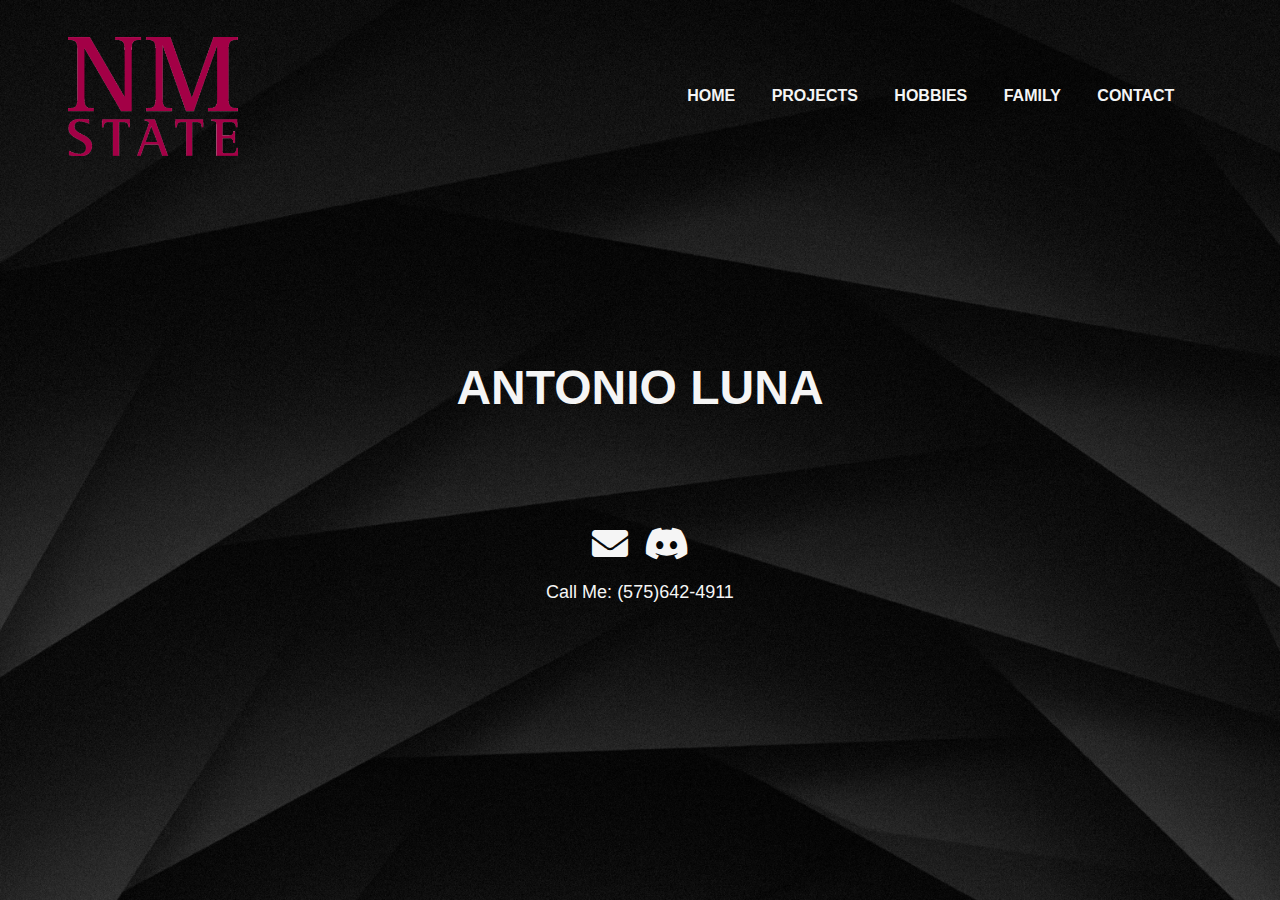
<file: contact.html>
<!DOCTYPE html>
<html lang="en">
  <head>
    <meta charset="UTF-8" />
    <meta name="viewport" content="width=device-width, initial-scale=1.0" />
    <title>Antonio Luna - Contact</title>
    <link rel="stylesheet" href="css/style.css" />
    <link
      rel="stylesheet"
      href="https://cdnjs.cloudflare.com/ajax/libs/font-awesome/5.15.3/css/all.min.css"
    />
  </head>
  <body>
    <div class="main">
      <div class="navbar">
        <img src="images/1logo.png" class="logo" />
        <ul>
          <li><a href="index.html">HOME</a></li>
          <li><a href="projects.html">PROJECTS</a></li>
          <li><a href="hobbies.html">HOBBIES</a></li>
          <li><a href="family.html">FAMILY</a></li>
          <li><a href="contact.html">CONTACT</a></li>
        </ul>
      </div>
      <div class="newicons">
        <div class="icon-wrapper">
          <a href="mailto:tones@nmsu.edu">
            <i class="fas fa-envelope"></i>
          </a>
          <a href="https://discord.com/users/160459316040564736">
            <i class="fab fa-discord"></i>
          </a>
        </div>
        <a href="tel:+15756424911" class="phone-text">Call Me: (575)642-4911</a>
      </div>
      <div class="name">
        <h1>ANTONIO LUNA</h1>
      </div>
    </div>
  </body>
</html>
</file>
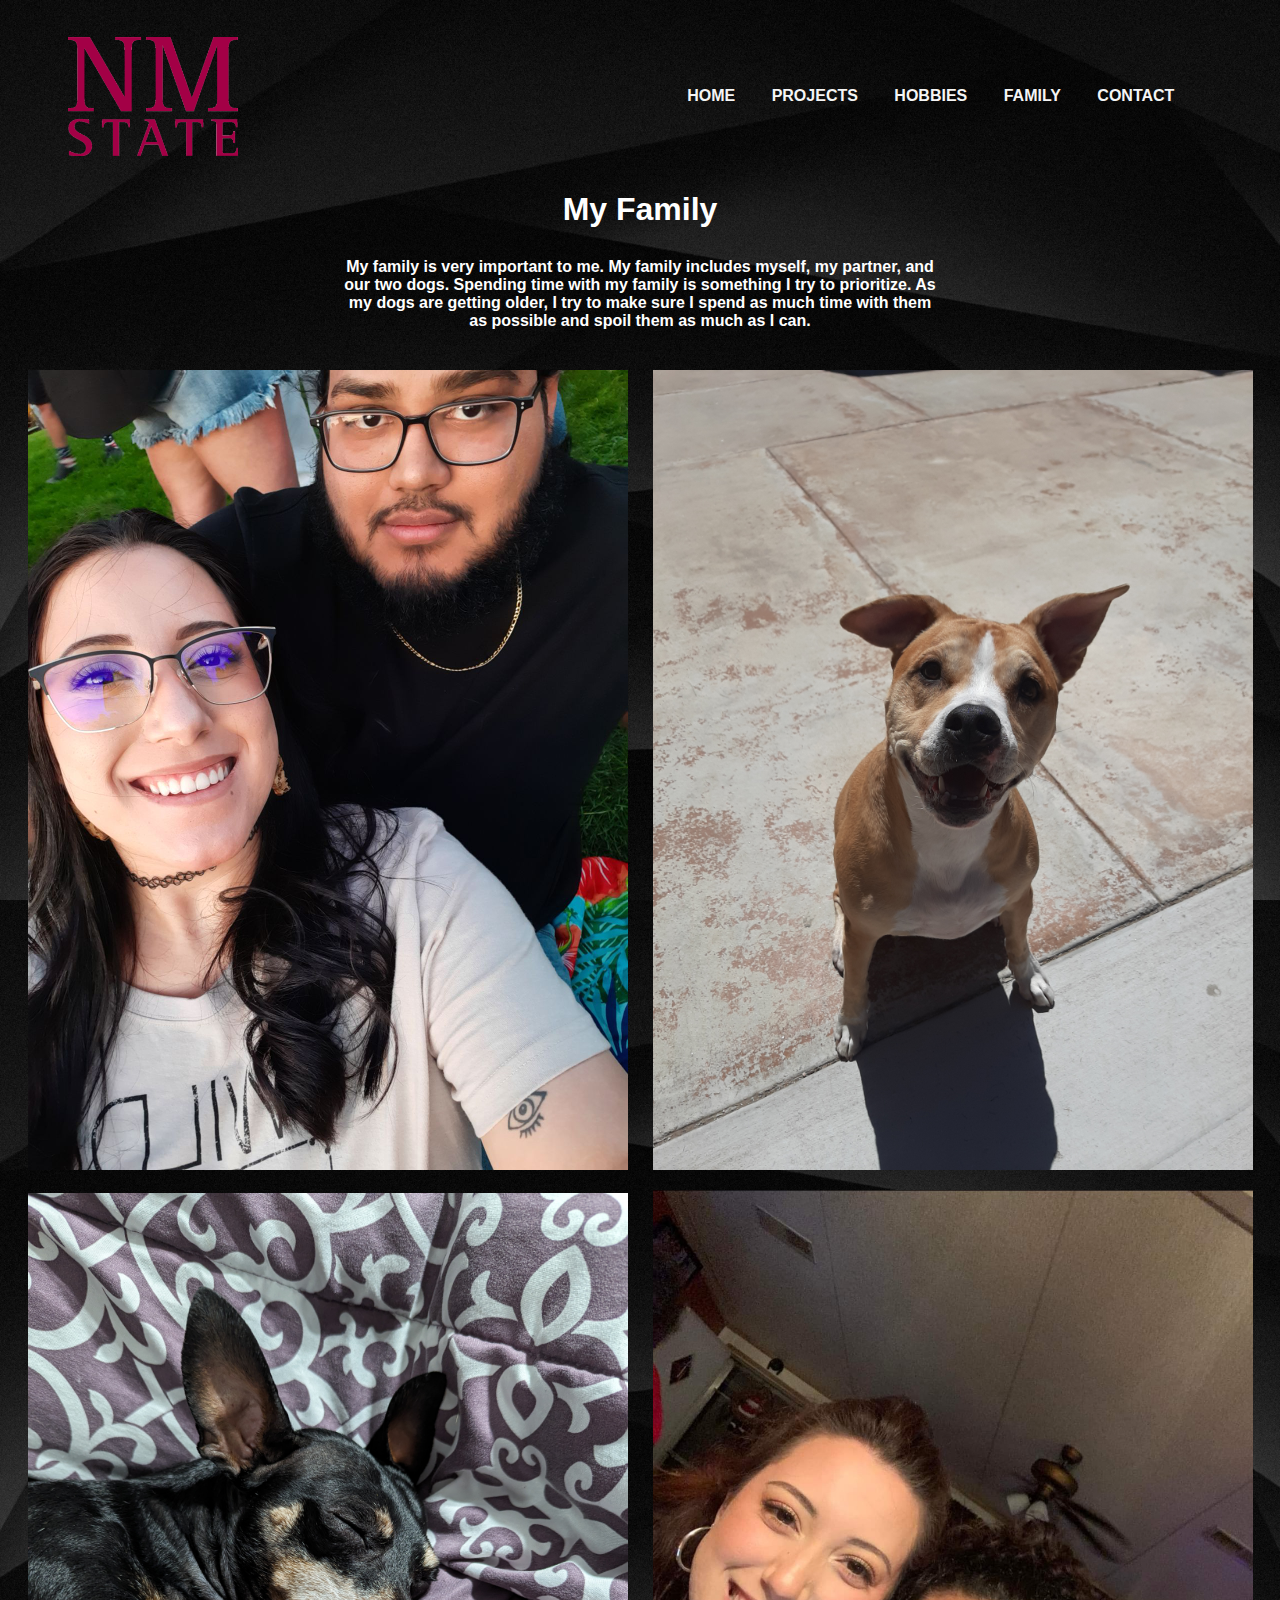
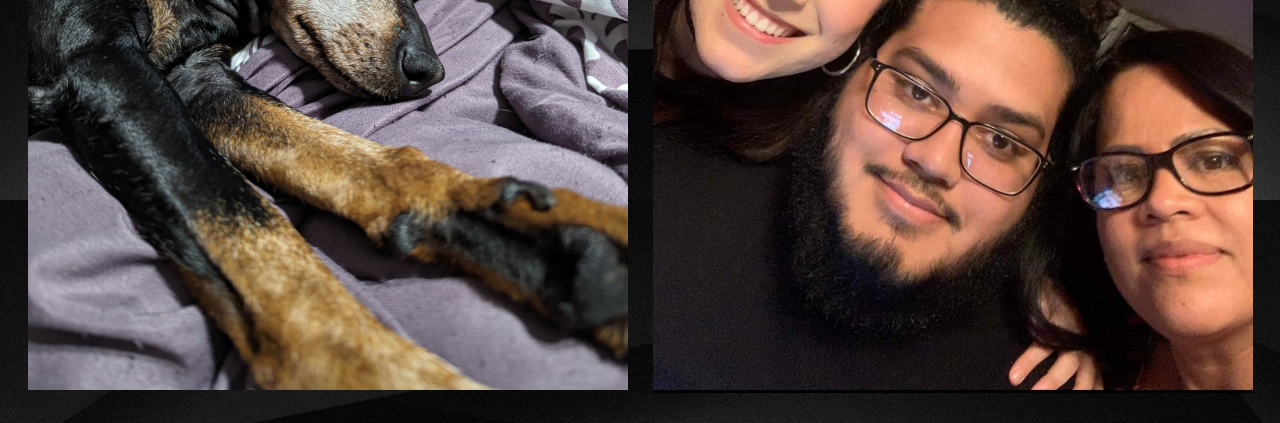
<file: family.html>
<!DOCTYPE html>
<html lang="en">
  <head>
    <meta charset="UTF-8" />
    <meta name="viewport" content="width=device-width, initial-scale=1.0" />
    <title>Antonio Luna - Home</title>
    <link rel="stylesheet" href="css/style.css" />
  </head>
  <body>
    <div class="main">
      <div class="navbar">
        <img src="images/1logo.png" class="logo" />
        <ul>
          <li><a href="index.html">HOME</a></li>
          <li><a href="projects.html">PROJECTS</a></li>
          <li><a href="hobbies.html">HOBBIES</a></li>
          <li><a href="family.html">FAMILY</a></li>
          <li><a href="contact.html">CONTACT</a></li>
        </ul>
      </div>
      <div class="family">
        <h1>My Family</h1>
        <h4>
          My family is very important to me. My family includes myself, my
          partner, and our two dogs. Spending time with my family is something I
          try to prioritize. As my dogs are getting older, I try to make sure I
          spend as much time with them as possible and spoil them as much as I
          can.
        </h4>
        <img src="images/couple.png" alt="couple" />
        <img src="images/raja.png" alt="raja" />
        <img src="images/nani.png" alt="nani" />
        <img src="images/family.png" alt="family" />
      </div>
    </div>
  </body>
</html>
</file>
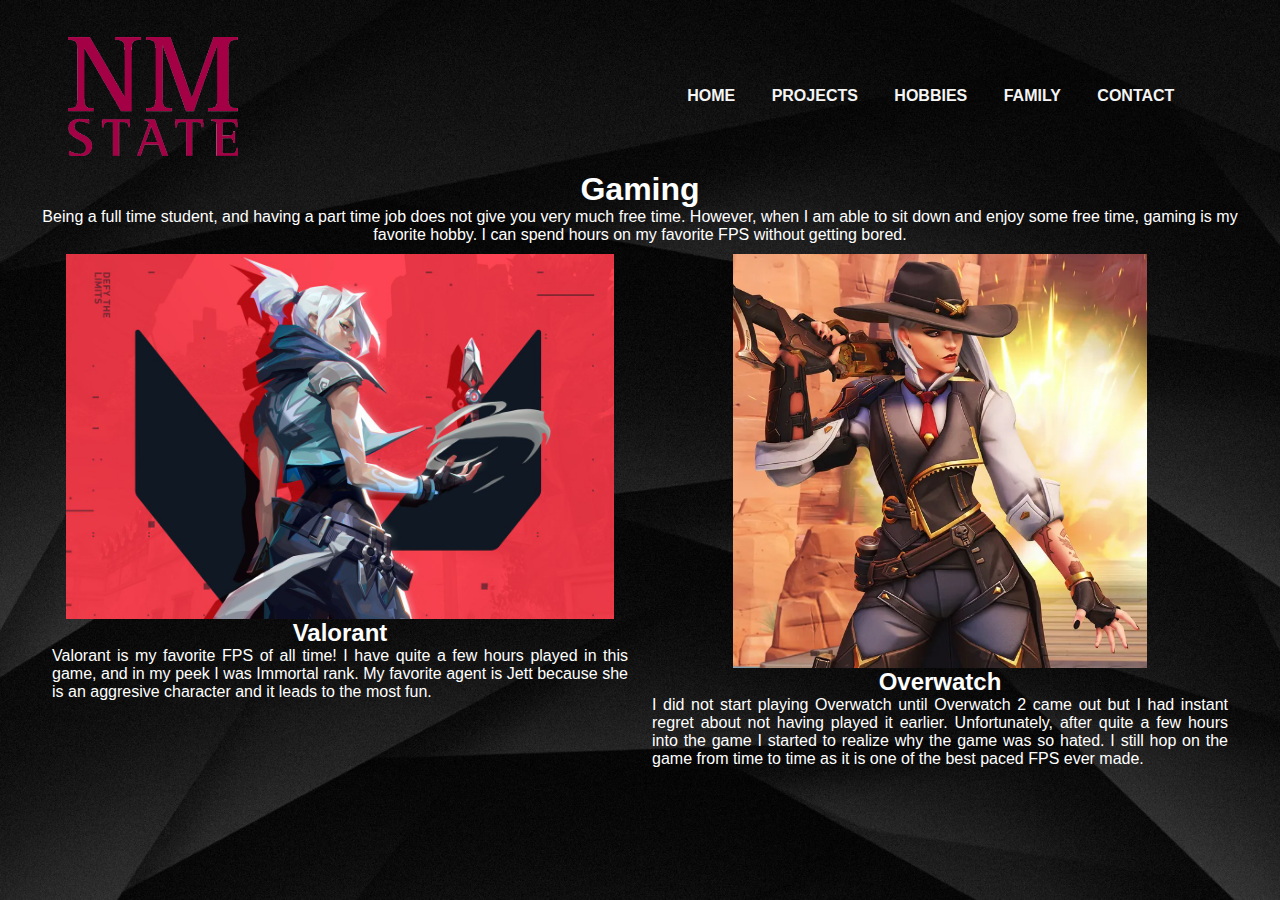
<file: hobbies.html>
<!DOCTYPE html>
<html lang="en">
  <head>
    <meta charset="UTF-8" />
    <meta name="viewport" content="width=device-width, initial-scale=1.0" />
    <title>Antonio Luna - Hobbies</title>
    <link rel="stylesheet" href="css/style.css" />
  </head>
  <body>
    <div class="main">
      <div class="navbar">
        <img src="images/1logo.png" class="logo" />
        <ul>
          <li><a href="index.html">HOME</a></li>
          <li><a href="projects.html">PROJECTS</a></li>
          <li><a href="hobbies.html">HOBBIES</a></li>
          <li><a href="family.html">FAMILY</a></li>
          <li><a href="contact.html">CONTACT</a></li>
        </ul>
      </div>
      <div class="gaming">
        <h1>Gaming</h1>
        <p>
          Being a full time student, and having a part time job does not give
          you very much free time. However, when I am able to sit down and enjoy
          some free time, gaming is my favorite hobby. I can spend hours on my
          favorite FPS without getting bored.
        </p>
        <div class="valorant">
          <img src="images/valorant.png" class="valpic" />
          <h2>Valorant</h2>
          <p>
            Valorant is my favorite FPS of all time! I have quite a few hours
            played in this game, and in my peek I was Immortal rank. My favorite
            agent is Jett because she is an aggresive character and it leads to
            the most fun.
          </p>
        </div>
        <div class="overwatch">
          <img src="/images/ashe.png" class="owpic" />
          <h2>Overwatch</h2>
          <p>
            I did not start playing Overwatch until Overwatch 2 came out but I
            had instant regret about not having played it earlier.
            Unfortunately, after quite a few hours into the game I started to
            realize why the game was so hated. I still hop on the game from time
            to time as it is one of the best paced FPS ever made.
          </p>
        </div>
      </div>
    </div>
  </body>
</html>
</file>
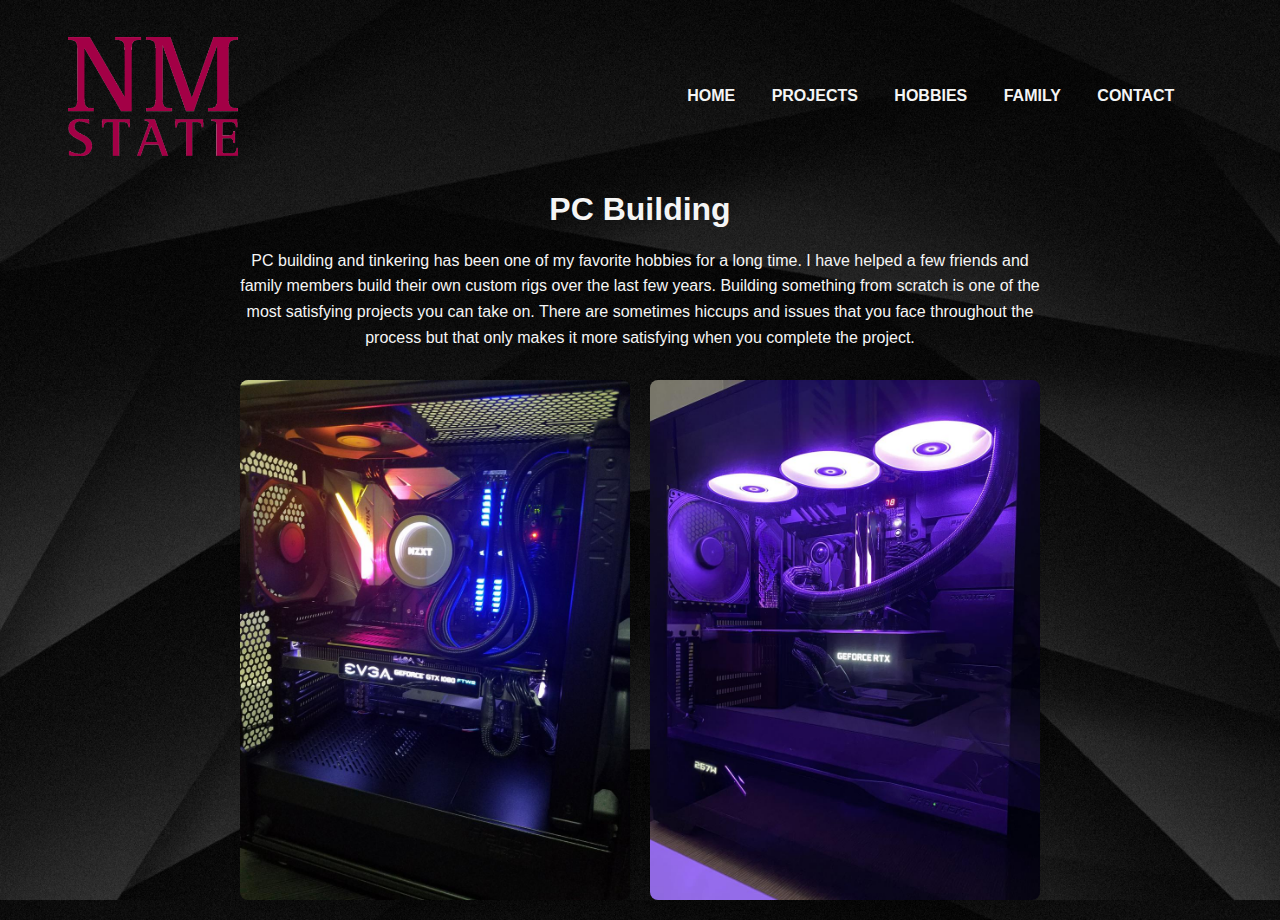
<file: projects.html>
<!DOCTYPE html>
<html lang="en">
  <head>
    <meta charset="UTF-8" />
    <meta name="viewport" content="width=device-width, initial-scale=1.0" />
    <title>Antonio Luna - Projects</title>
    <link rel="stylesheet" href="css/style.css" />
  </head>
  <body>
    <div class="main">
      <div class="navbar">
        <img src="images/1logo.png" class="logo" />
        <ul>
          <li><a href="index.html">HOME</a></li>
          <li><a href="projects.html">PROJECTS</a></li>
          <li><a href="hobbies.html">HOBBIES</a></li>
          <li><a href="family.html">FAMILY</a></li>
          <li><a href="contact.html">CONTACT</a></li>
        </ul>
      </div>
      <div class="pc-building">
        <h1>PC Building</h1>
        <p>
          PC building and tinkering has been one of my favorite hobbies for a
          long time. I have helped a few friends and family members build their
          own custom rigs over the last few years. Building something from
          scratch is one of the most satisfying projects you can take on. There
          are sometimes hiccups and issues that you face throughout the process
          but that only makes it more satisfying when you complete the project.
        </p>
        <div class="pc-pics">
          <img src="/images/pc1.png" class="pc1" />
          <img src="/images/pc2.jpg" class="pc2" />
        </div>
      </div>
    </div>
  </body>
</html>
</file>
<file: css/style.css>
* {
  margin: 0;
  padding: 0;
}
/* Body styling */
body {
  width: 100%;
  background: url(/images/blackBG.png);
  background-position: center;
  background-size: cover;
  height: 100vh;
  position: relative;
  font-family: sans-serif;
}

/* Navbar styling */
.navbar {
  width: 86%;
  display: flex;
  margin: auto;
  padding: 15px 0;
  align-items: center;
  justify-content: space-between;
}

/* Logo styling */
.navbar .logo {
  width: 170px;
  cursor: pointer;
  margin-top: 2%;
  margin-left: -2%;
}

/* Navigation styling */
ul {
  margin-top: 2%;
}

ul li {
  list-style: none;
  display: inline-block;
  padding: 10px 16px;
}

ul li a {
  font-size: 16px;
  font-weight: bold;
  text-decoration: none;
  color: whitesmoke;
  margin-top: -3%;
}

/* Hover effect for navigation */
ul li a:hover {
  text-decoration: underline;
}

/* Header styling */
.info {
  margin-left: 10%;
  margin-top: 11%;
}

.info h1 {
  font-size: 65px;
  color: whitesmoke;
}

.info h2 {
  color: whitesmoke;
  font-size: 35px;
}

.info h3 {
  color: whitesmoke;
  font-size: 18px;
  letter-spacing: 1px;
  line-height: 24px;
}

/* Button styling */
.info a {
  text-decoration: none;
  color: aliceblue;
  background: grey;
  margin: 15px 0;
  padding: 10px 18px;
  border-radius: 10px;
  display: inline-block;
  transition: 0.4s ease;
}

.info a:hover {
  background: whitesmoke;
}

/* Image styling */
.image {
  width: 20%;
  height: 40%;
  position: absolute;
  right: 100px;
  bottom: 0;
}

.image img {
  position: absolute;
  height: 140%;
  left: 20%;
  top: -65%;
  transform: translate(-110%);
  bottom: 0;
  transition: left 2s ease;
}

/* Image hover effect */
.image:hover .me {
  left: 55%;
}

/* Social media icons styling */
.icons {
  position: absolute;
  left: 50%;
  bottom: 25px;
  transform: translateX(-50%);
  text-align: center;
}

/* Social media icon hover effect */
.icons a {
  display: inline-block;
  margin: 0 10px;
}

.icons ion-icon {
  color: whitesmoke;
  font-size: 40px;
  vertical-align: middle;
}

.icons ion-icon:hover {
  color: aqua;
}

/* Footer styling */
.newicons {
  display: flex;
  flex-direction: column;
  justify-content: center;
  align-items: center;
  position: absolute;
  width: 100%;
  bottom: 33%;
  left: 0;
  gap: 16px;
}

.icon-wrapper {
  display: flex;
  justify-content: center;
  gap: 16px;
}

.newicons a {
  color: whitesmoke;
  font-size: 36px;
  text-decoration: none;
}

.newicons a:hover {
  color: aqua;
}

.newicons a.phone-text {
  color: whitesmoke;
  font-size: 18px;
  text-decoration: none;
}

.newicons a.phone-text:hover {
  color: aqua;
}

/* Name styling */
.name {
  display: flex;
  justify-content: center;
  align-items: center;
  position: absolute;
  width: 100%;
  top: 40%;
  color: whitesmoke;
  font-size: 24px;
}

/* Gaming header and content styling for white text */
.gaming,
.gaming h1,
.gaming h2,
.gaming p {
  color: white;
}

/* Layout for gaming content */
.gaming {
  display: flex;
  flex-wrap: wrap;
  justify-content: space-around;
  margin: 0 auto;
  max-width: 1200px;
}

.gaming p {
  text-align: center;
}

/* Valorant and Overwatch sections */
.valorant,
.overwatch {
  display: flex;
  flex-direction: column;
  align-items: center;
  width: 48%;
  margin-bottom: 20px;
}

.valorant h2,
.overwatch h2 {
  text-align: center;
}

.valorant p,
.overwatch p {
  text-align: justify;
}

/* Image styling */
.valpic {
  width: 95%;
  margin-top: 10px;
}

.owpic {
  width: 72%;
  margin-top: 10px;
}

@media (max-width: 800px) {
  .gaming {
    flex-direction: column;
    align-items: center;
  }

  .valorant,
  .overwatch {
    width: 90%;
  }
}

/* PC building header and content styling for white text */
.pc-building {
  display: flex;
  flex-direction: column;
  align-items: center;
  text-align: center;
  padding: 20px;
  max-width: 800px;
  margin: 0 auto;
}

.pc-building h1 {
  margin-bottom: 20px;
  color: whitesmoke;
}

.pc-building p {
  color: whitesmoke;
  margin-bottom: 30px;
  line-height: 1.6;
}

/* PC building image styling */
.pc-pics {
  display: flex;
  justify-content: center;
  gap: 20px;
}

.pc-pics img {
  width: calc(50% - 10px);
  max-width: 400px;
  height: auto;
  border-radius: 8px;
  box-shadow: 0 4px 8px rgba(0, 0, 0, 0.1);
}

@media (max-width: 768px) {
  .pc-pics {
    flex-direction: row;
    flex-wrap: wrap;
  }

  .pc-pics img {
    width: calc(50% - 10px);
    max-width: none;
  }
}

/* Family header and content styling for white text */
.family {
  display: grid;
  grid-template-columns: repeat(2, 1fr);
  grid-gap: 10px;
  justify-items: center;
  align-items: center;
  padding: 20px;
  color: white;
}

.family h1 {
  grid-column: 1 / -1;
  margin-bottom: 20px;
}

.family h4 {
  grid-column: 1 / -1;
  margin-bottom: 30px;
  max-width: 600px;
  text-align: center;
}

/* Image styling */
.family img {
  width: 100%;
  max-width: 600px;
  margin-bottom: 10px;
}

@media (min-width: 768px) {
  .family h1,
  .family h4 {
    grid-column: 1 / -1;
  }
}
</file>
